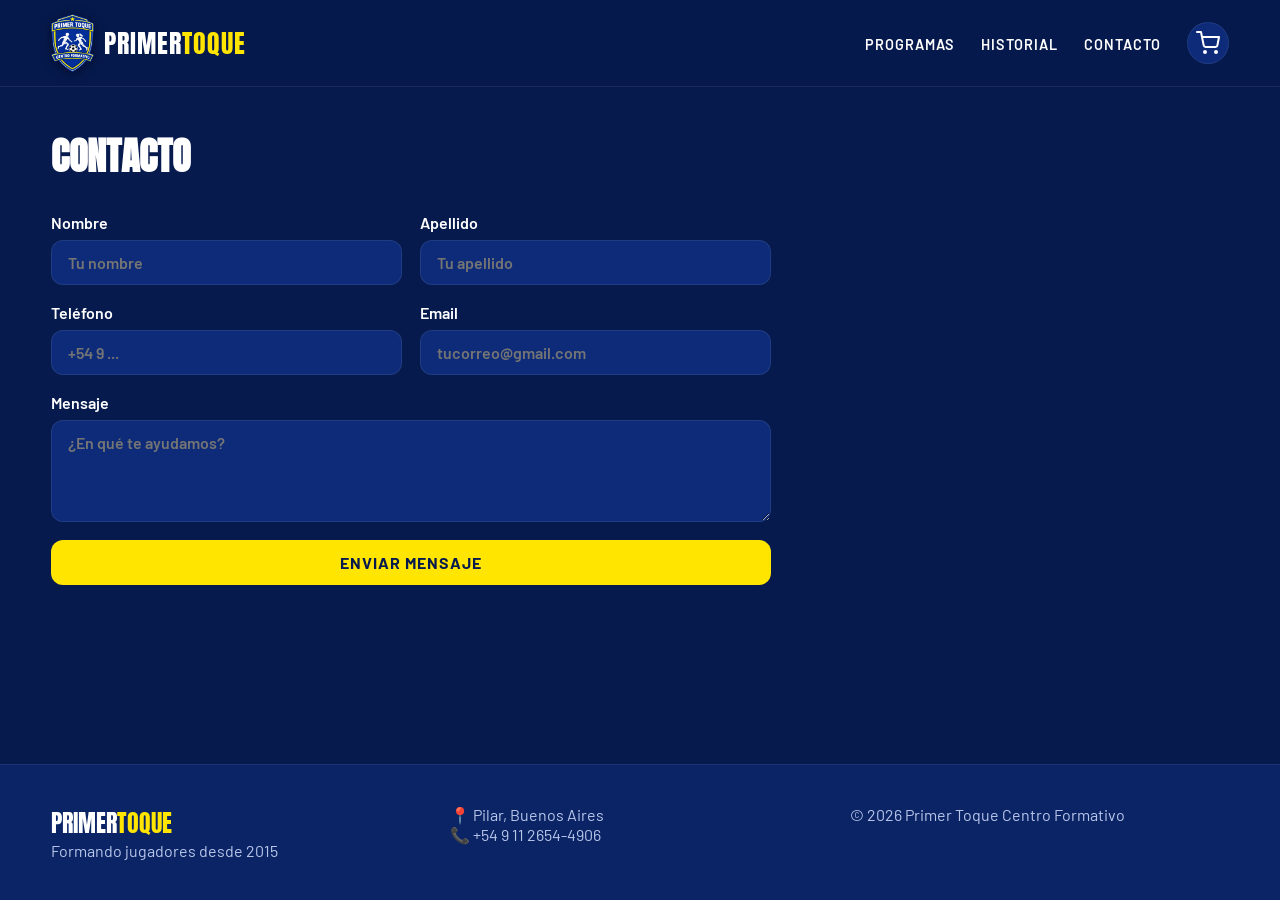
<file: Contacto.html>
<!DOCTYPE html>
<html lang="es">
<head>
  <meta charset="UTF-8">
  <meta name="viewport" content="width=device-width, initial-scale=1.0">
  <title>Contacto · Primer Toque Centro Formativo</title>
  <meta name="description" content="Inscribite en los programas de entrenamiento de la Primer Toque Centro Formativo, Pilar.">
  <link rel="icon" href="img/logo.png">
  <link rel="preconnect" href="https://fonts.googleapis.com">
  <link rel="stylesheet" href="https://fonts.googleapis.com/css2?family=Anton&family=Barlow:wght@400;500;600;700&display=swap">
  <link rel="stylesheet" href="styles.css">
</head>
<body>
  <header class="barra">
    <a href="index.html" class="marca"><img src="img/logo.png" alt="Primer Toque"><span>PRIMER<b>TOQUE</b></span></a>
    <nav>
      <ul>
        <li><a href="index.html">Programas</a></li>
        <li><a href="historial.html">Historial</a></li>
        <li><a href="contacto.html">Contacto</a></li>
        <li><a href="carrito.html" class="icono-carrito" aria-label="Carrito">
          <svg viewBox="0 0 24 24" width="24" height="24" fill="none" stroke="currentColor" stroke-width="2" stroke-linecap="round" stroke-linejoin="round"><circle cx="9" cy="21" r="1"/><circle cx="20" cy="21" r="1"/><path d="M1 1h4l2.7 13.4a2 2 0 0 0 2 1.6h9.7a2 2 0 0 0 2-1.6L23 6H6"/></svg>
          <span id="contadorcarrito">0</span></a></li>
      </ul>
    </nav>
  </header>
  <main class="contenedor">
    <div class="titulo-seccion"><h2>Contacto</h2></div>
    <form id="formcontacto" class="formulario">
      <label>Nombre<input required name="nombre" placeholder="Tu nombre"></label>
      <label>Apellido<input required name="apellido" placeholder="Tu apellido"></label>
      <label>Teléfono<input required type="tel" name="telefono" placeholder="+54 9 ..."></label>
      <label>Email<input required type="email" name="email" placeholder="tucorreo@gmail.com"></label>
      <label class="ancho">Mensaje<textarea name="mensaje" rows="4" placeholder="¿En qué te ayudamos?"></textarea></label>
      <button class="btn btn-verde ancho">Enviar mensaje</button>
    </form>
  </main>
  <footer class="pie">
    <div><h2>PRIMER<b>TOQUE</b></h2><p>Formando jugadores desde 2015</p></div>
    <div><p>📍 Pilar, Buenos Aires</p><p>📞 +54 9 11 2654-4906</p></div>
    <div><p>© 2026 Primer Toque Centro Formativo</p></div>
  </footer>
  <script type="module" src="js/contacto.js"></script>
</body>
</html>
</file>
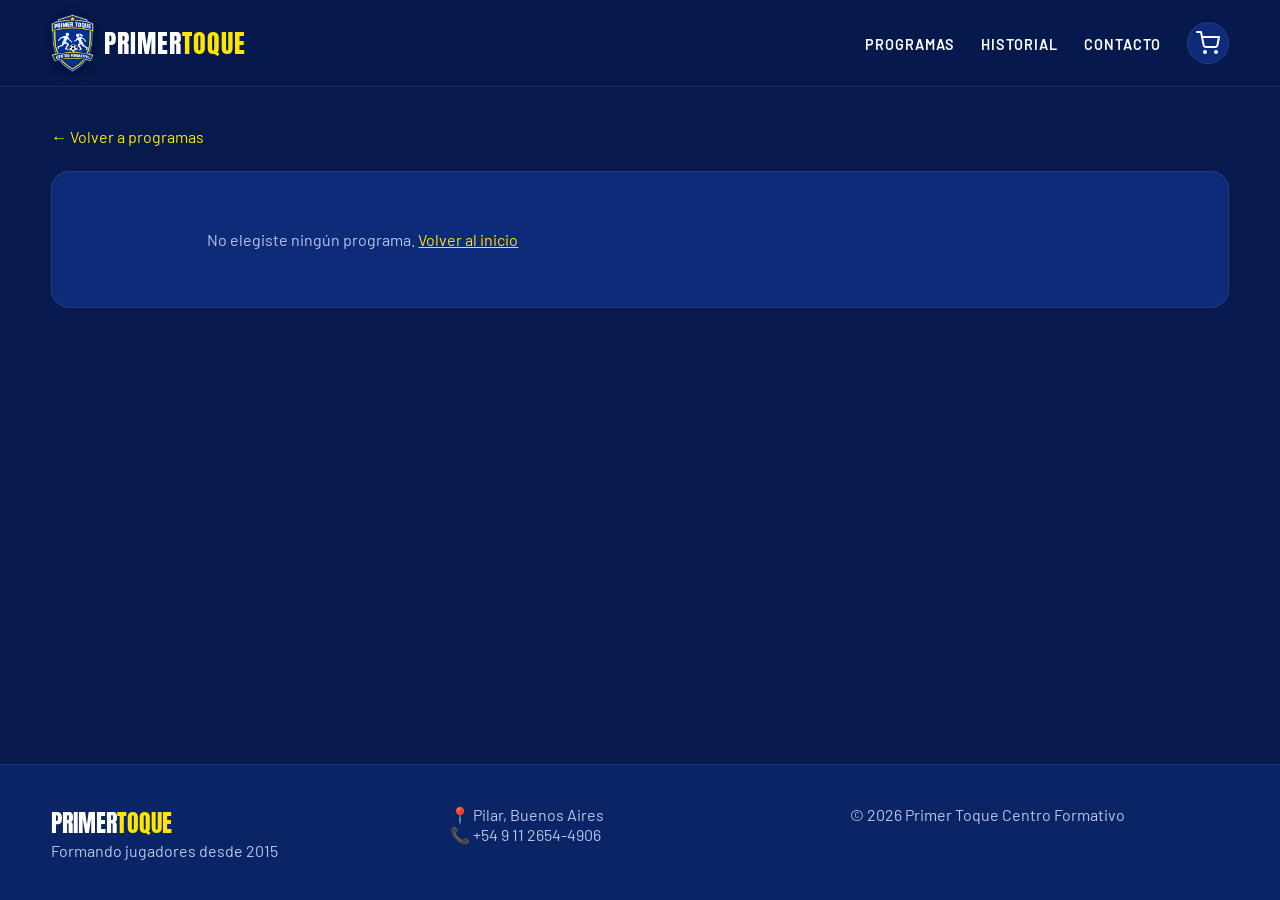
<file: detalles.html>
<!DOCTYPE html>
<html lang="es">
<head>
  <meta charset="UTF-8">
  <meta name="viewport" content="width=device-width, initial-scale=1.0">
  <title>Detalle · Primer Toque Centro Formativo</title>
  <meta name="description" content="Inscribite en los programas de entrenamiento de la Primer Toque Centro Formativo, Pilar.">
  <link rel="icon" href="img/logo.png">
  <link rel="preconnect" href="https://fonts.googleapis.com">
  <link rel="stylesheet" href="https://fonts.googleapis.com/css2?family=Anton&family=Barlow:wght@400;500;600;700&display=swap">
  <link rel="stylesheet" href="styles.css">
</head>
<body>
  <header class="barra">
    <a href="index.html" class="marca"><img src="img/logo.png" alt="Primer Toque"><span>PRIMER<b>TOQUE</b></span></a>
    <nav>
      <ul>
        <li><a href="index.html">Programas</a></li>
        <li><a href="historial.html">Historial</a></li>
        <li><a href="contacto.html">Contacto</a></li>
        <li><a href="carrito.html" class="icono-carrito" aria-label="Carrito">
          <svg viewBox="0 0 24 24" width="24" height="24" fill="none" stroke="currentColor" stroke-width="2" stroke-linecap="round" stroke-linejoin="round"><circle cx="9" cy="21" r="1"/><circle cx="20" cy="21" r="1"/><path d="M1 1h4l2.7 13.4a2 2 0 0 0 2 1.6h9.7a2 2 0 0 0 2-1.6L23 6H6"/></svg>
          <span id="contadorcarrito">0</span></a></li>
      </ul>
    </nav>
  </header>
  <main class="contenedor">
    <a href="index.html" class="volver">← Volver a programas</a>
    <section id="boxdetalle" class="detalle"></section>
  </main>
  <footer class="pie">
    <div><h2>PRIMER<b>TOQUE</b></h2><p>Formando jugadores desde 2015</p></div>
    <div><p>📍 Pilar, Buenos Aires</p><p>📞 +54 9 11 2654-4906</p></div>
    <div><p>© 2026 Primer Toque Centro Formativo</p></div>
  </footer>
  <script type="module" src="js/detalles.js"></script>
</body>
</html>
</file>
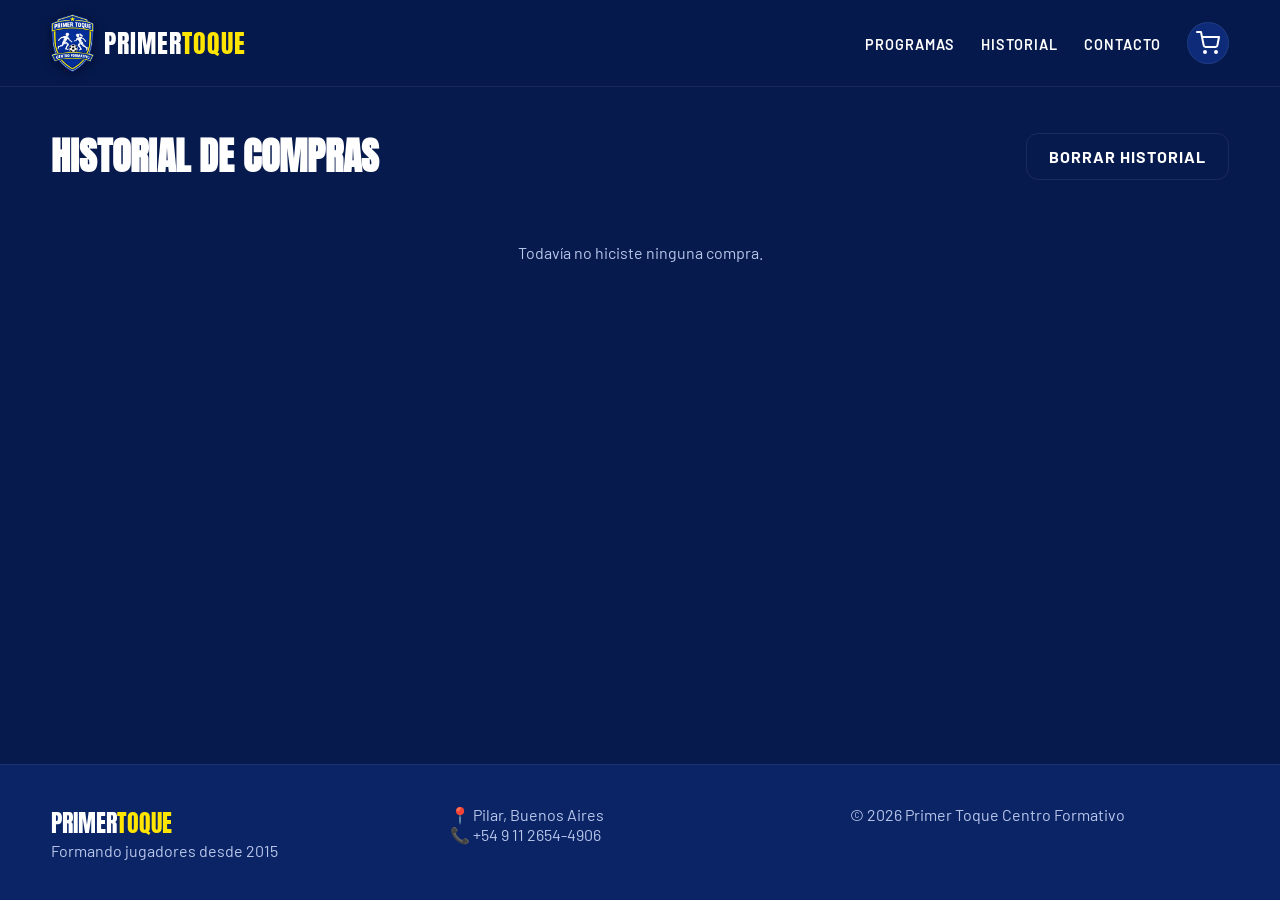
<file: historial.html>
<!DOCTYPE html>
<html lang="es">
<head>
  <meta charset="UTF-8">
  <meta name="viewport" content="width=device-width, initial-scale=1.0">
  <title>Historial · Primer Toque Centro Formativo</title>
  <meta name="description" content="Inscribite en los programas de entrenamiento de la Primer Toque Centro Formativo, Pilar.">
  <link rel="icon" href="img/logo.png">
  <link rel="preconnect" href="https://fonts.googleapis.com">
  <link rel="stylesheet" href="https://fonts.googleapis.com/css2?family=Anton&family=Barlow:wght@400;500;600;700&display=swap">
  <link rel="stylesheet" href="styles.css">
</head>
<body>
  <header class="barra">
    <a href="index.html" class="marca"><img src="img/logo.png" alt="Primer Toque"><span>PRIMER<b>TOQUE</b></span></a>
    <nav>
      <ul>
        <li><a href="index.html">Programas</a></li>
        <li><a href="historial.html">Historial</a></li>
        <li><a href="contacto.html">Contacto</a></li>
        <li><a href="carrito.html" class="icono-carrito" aria-label="Carrito">
          <svg viewBox="0 0 24 24" width="24" height="24" fill="none" stroke="currentColor" stroke-width="2" stroke-linecap="round" stroke-linejoin="round"><circle cx="9" cy="21" r="1"/><circle cx="20" cy="21" r="1"/><path d="M1 1h4l2.7 13.4a2 2 0 0 0 2 1.6h9.7a2 2 0 0 0 2-1.6L23 6H6"/></svg>
          <span id="contadorcarrito">0</span></a></li>
      </ul>
    </nav>
  </header>
  <main class="contenedor">
    <div class="titulo-seccion"><h2>Historial de compras</h2><button id="borrarhistorial" class="btn btn-borde">Borrar historial</button></div>
    <section id="boxhistorial" class="historial"></section>
  </main>
  <footer class="pie">
    <div><h2>PRIMER<b>TOQUE</b></h2><p>Formando jugadores desde 2015</p></div>
    <div><p>📍 Pilar, Buenos Aires</p><p>📞 +54 9 11 2654-4906</p></div>
    <div><p>© 2026 Primer Toque Centro Formativo</p></div>
  </footer>
  <script type="module" src="js/historial.js"></script>
</body>
</html>
</file>
<file: styles.css>
/* ===== ACADEMIA DE FÚTBOL ELITE — estilo "noche de estadio" ===== */
:root{
  --fondo:#061a4d; --fondo2:#0a2466; --tarjeta:#0d2b78; --borde:rgba(255,255,255,.08);
  --texto:#ffffff; --suave:#b9c6ea; --verde:#ffe500; --verde2:#e6c800; --cesped:#0a2f8f;
  --rojo:#ff5a5f; --radio:18px; --sombra:0 20px 50px rgba(0,0,0,.45);
  --titulo:'Anton',sans-serif; --cuerpo:'Barlow',sans-serif;
}
*{margin:0;padding:0;box-sizing:border-box}
body{font-family:var(--cuerpo);background:var(--fondo);color:var(--texto);min-height:100vh;display:flex;flex-direction:column}
a{color:var(--verde)} img{display:block;max-width:100%}
.contenedor{width:min(1200px,92%);margin:40px auto 80px;flex:1}

/* Barra */
.barra{position:sticky;top:0;z-index:10;display:flex;justify-content:space-between;align-items:center;padding:14px 4%;background:rgba(6,26,77,.92);backdrop-filter:blur(10px);border-bottom:1px solid var(--borde)}
.marca{display:flex;align-items:center;gap:10px;text-decoration:none;color:var(--texto);font-family:var(--titulo);font-size:1.6rem;letter-spacing:1px}
.marca img{width:auto;height:58px;object-fit:contain;filter:drop-shadow(0 2px 6px rgba(0,0,0,.4))} b{color:var(--verde);font-weight:400}
nav ul{display:flex;gap:26px;list-style:none;align-items:center}
nav a{color:var(--texto);text-decoration:none;font-weight:600;text-transform:uppercase;font-size:.9rem;letter-spacing:1px}
nav a:hover{color:var(--verde)}
.icono-carrito{position:relative;display:flex;padding:8px;border-radius:50%;background:var(--tarjeta);border:1px solid var(--borde)}
#contadorcarrito{position:absolute;top:-6px;right:-6px;min-width:22px;height:22px;padding:0 5px;border-radius:11px;background:var(--verde);color:var(--fondo);font-weight:700;font-size:.75rem;display:none;align-items:center;justify-content:center}
#contadorcarrito.pop{animation:pop .35s ease}
@keyframes pop{50%{transform:scale(1.4)}}

/* Hero */
.hero{padding:110px 4% 90px;background:linear-gradient(180deg,rgba(6,26,77,.2),var(--fondo)),repeating-linear-gradient(90deg,var(--cesped) 0 80px,#0c3399 80px 160px);text-align:center}
.hero h1{font-family:var(--titulo);font-size:clamp(3rem,9vw,6.5rem);line-height:.95;text-transform:uppercase}
.hero em{color:var(--verde);font-style:normal}
.hero p{color:var(--suave);font-size:1.15rem;margin-top:18px}
.etiqueta{display:inline-block;padding:6px 14px;border:1px solid var(--verde);border-radius:99px;color:var(--verde)!important;font-size:.85rem!important;text-transform:uppercase;letter-spacing:2px;margin:0 0 20px!important}

.titulo-seccion{display:flex;justify-content:space-between;align-items:center;gap:16px;flex-wrap:wrap;margin-bottom:28px}
.titulo-seccion h2{font-family:var(--titulo);font-size:2.4rem;text-transform:uppercase}
input,textarea{font:inherit;background:var(--tarjeta);border:1px solid var(--borde);color:var(--texto);padding:12px 16px;border-radius:12px;outline:none}
input:focus,textarea:focus{border-color:var(--verde)}

/* Tarjetas */
.grilla{display:grid;grid-template-columns:repeat(auto-fill,minmax(260px,1fr));gap:24px}
.card{background:var(--tarjeta);border:1px solid var(--borde);border-radius:var(--radio);overflow:hidden;display:flex;flex-direction:column;transition:transform .25s,box-shadow .25s}
.card:hover{transform:translateY(-6px);box-shadow:var(--sombra);border-color:rgba(255,229,0,.45)}
.card-img{position:relative;aspect-ratio:4/3;overflow:hidden}
.card-img img{width:100%;height:100%;object-fit:cover;transition:transform .4s}
.card:hover .card-img img{transform:scale(1.07)}
.chip{display:inline-block;background:var(--verde);color:var(--fondo);font-weight:700;font-size:.72rem;text-transform:uppercase;letter-spacing:1px;padding:4px 10px;border-radius:99px}
.card-img .chip{position:absolute;top:12px;left:12px}
.card-body{padding:20px;display:flex;flex-direction:column;gap:10px;flex:1}
.card-body h2{font-size:1.25rem}
.card-body p{color:var(--suave);font-size:.95rem;flex:1}
.card-pie{display:flex;justify-content:space-between;align-items:center}
.card-pie strong{font-size:1.4rem;color:var(--verde)}
.vacantes{color:var(--suave);font-size:.85rem}

/* Botones */
.btn{font:inherit;font-weight:700;text-transform:uppercase;letter-spacing:1px;padding:13px 22px;border-radius:12px;border:none;cursor:pointer;text-align:center;text-decoration:none;transition:.2s}
.btn-verde{background:var(--verde);color:var(--fondo)} .btn-verde:hover{background:var(--verde2)}
.btn-borde{background:transparent;color:var(--texto);border:1px solid var(--borde)} .btn-borde:hover{border-color:var(--verde);color:var(--verde)}
.btn:disabled{opacity:.4;cursor:not-allowed}

/* Detalle */
.volver{display:inline-block;margin-bottom:24px;text-decoration:none}
.detalle{display:grid;grid-template-columns:1.1fr 1fr;gap:40px;background:var(--tarjeta);border:1px solid var(--borde);border-radius:var(--radio);padding:28px}
.detalle-img img{width:100%;aspect-ratio:4/3;object-fit:cover;border-radius:14px}
.detalle-info{display:flex;flex-direction:column;gap:16px;align-items:flex-start}
.detalle-info h2{font-family:var(--titulo);font-size:2.6rem;text-transform:uppercase;line-height:1}
.detalle-info p{color:var(--suave)} .detalle-info h3{font-size:2rem;color:var(--verde)} small{font-size:1rem;color:var(--suave)}
#boxcontador{display:flex;align-items:center;gap:18px;background:var(--fondo);border-radius:99px;padding:6px}
#boxcontador button{width:42px;height:42px;border-radius:50%;border:none;background:var(--fondo2);color:var(--texto);font-size:1.4rem;cursor:pointer}
#boxcontador button:hover{background:var(--verde);color:var(--fondo)}
#contador{font-size:1.4rem;font-weight:700;min-width:28px;text-align:center;color:var(--texto)!important}
#subtotal{font-weight:600;color:var(--texto)!important}

/* Carrito */
.carrito-layout{display:grid;grid-template-columns:1fr 320px;gap:24px;align-items:start}
.tabla-wrap{background:var(--tarjeta);border:1px solid var(--borde);border-radius:var(--radio);overflow-x:auto}
table{width:100%;border-collapse:collapse}
th,td{padding:14px 16px;text-align:left;border-bottom:1px solid var(--borde)}
th{color:var(--suave);font-size:.8rem;text-transform:uppercase;letter-spacing:1px}
td img{width:64px;height:48px;object-fit:cover;border-radius:8px}
.btn-eliminar{width:34px;height:34px;border-radius:50%;border:1px solid var(--borde);background:none;color:var(--rojo);cursor:pointer}
.btn-eliminar:hover{background:var(--rojo);color:#fff}
.resumen{background:var(--tarjeta);border:1px solid var(--borde);border-radius:var(--radio);padding:24px;display:flex;flex-direction:column;gap:14px;position:sticky;top:90px}
.resumen h3{font-family:var(--titulo);font-size:1.6rem;text-transform:uppercase}
.resumen p{display:flex;justify-content:space-between;color:var(--suave)}
.resumen .total{font-size:1.4rem;color:var(--texto);font-weight:700;border-top:1px solid var(--borde);padding-top:14px}
.resumen .total span:last-child{color:var(--verde)}

/* Modal */
.modal{margin:auto;border:none;border-radius:var(--radio);background:var(--tarjeta);color:var(--texto);padding:40px;text-align:center;max-width:420px;box-shadow:var(--sombra)}
.modal::backdrop{background:rgba(0,0,0,.7);backdrop-filter:blur(4px)}
.modal[open]{animation:entra .35s ease}
@keyframes entra{from{transform:scale(.85);opacity:0}}
.check{width:72px;height:72px;margin:0 auto 18px;border-radius:50%;background:var(--verde);color:var(--fondo);font-size:2.4rem;display:flex;align-items:center;justify-content:center;font-weight:700}
.modal h2{font-family:var(--titulo);text-transform:uppercase;font-size:1.9rem;margin-bottom:10px}
.modal p{color:var(--suave);margin-bottom:6px}
.modal-botones{display:flex;gap:10px;justify-content:center;margin-top:22px}

/* Historial */
.historial{display:grid;gap:16px}
.compra{background:var(--tarjeta);border:1px solid var(--borde);border-radius:var(--radio);padding:20px}
.compra header{display:flex;justify-content:space-between;margin-bottom:12px} .compra time{color:var(--suave)}
.compra ul{list-style:none;display:grid;gap:6px} .compra li{display:flex;justify-content:space-between;color:var(--suave)}
.compra footer{margin-top:12px;padding-top:12px;border-top:1px solid var(--borde);text-align:right}
.compra footer strong{color:var(--verde);font-size:1.2rem}

/* Formulario */
.formulario{display:grid;grid-template-columns:1fr 1fr;gap:18px;max-width:720px}
.formulario label{display:flex;flex-direction:column;gap:8px;font-weight:600}
.ancho{grid-column:1/-1}

/* Varios */
.vacio{color:var(--suave);padding:30px;text-align:center}
.alerta{background:rgba(255,200,0,.1);border:1px solid rgba(255,200,0,.4);color:#ffd84d;padding:12px 16px;border-radius:12px;margin-bottom:24px}
.log{margin-top:20px;background:var(--tarjeta);padding:16px;border-radius:12px;white-space:pre-wrap;color:var(--suave)}
.toast{position:fixed;bottom:24px;left:50%;transform:translate(-50%,30px);opacity:0;padding:14px 22px;border-radius:12px;font-weight:700;transition:.3s;z-index:100;box-shadow:var(--sombra)}
.toast.visible{opacity:1;transform:translate(-50%,0)}
.toast-ok{background:var(--verde);color:var(--fondo)} .toast-error{background:var(--rojo);color:#fff}
.pie{display:grid;grid-template-columns:repeat(3,1fr);gap:20px;padding:40px 4%;border-top:1px solid var(--borde);background:var(--fondo2);color:var(--suave)}
.pie h2{font-family:var(--titulo);color:var(--texto);font-weight:400}

@media (max-width:820px){
  .detalle,.carrito-layout,.formulario,.pie{grid-template-columns:1fr}
  nav ul{gap:14px} nav a{font-size:.75rem} .marca span{display:none}
}
</file>
